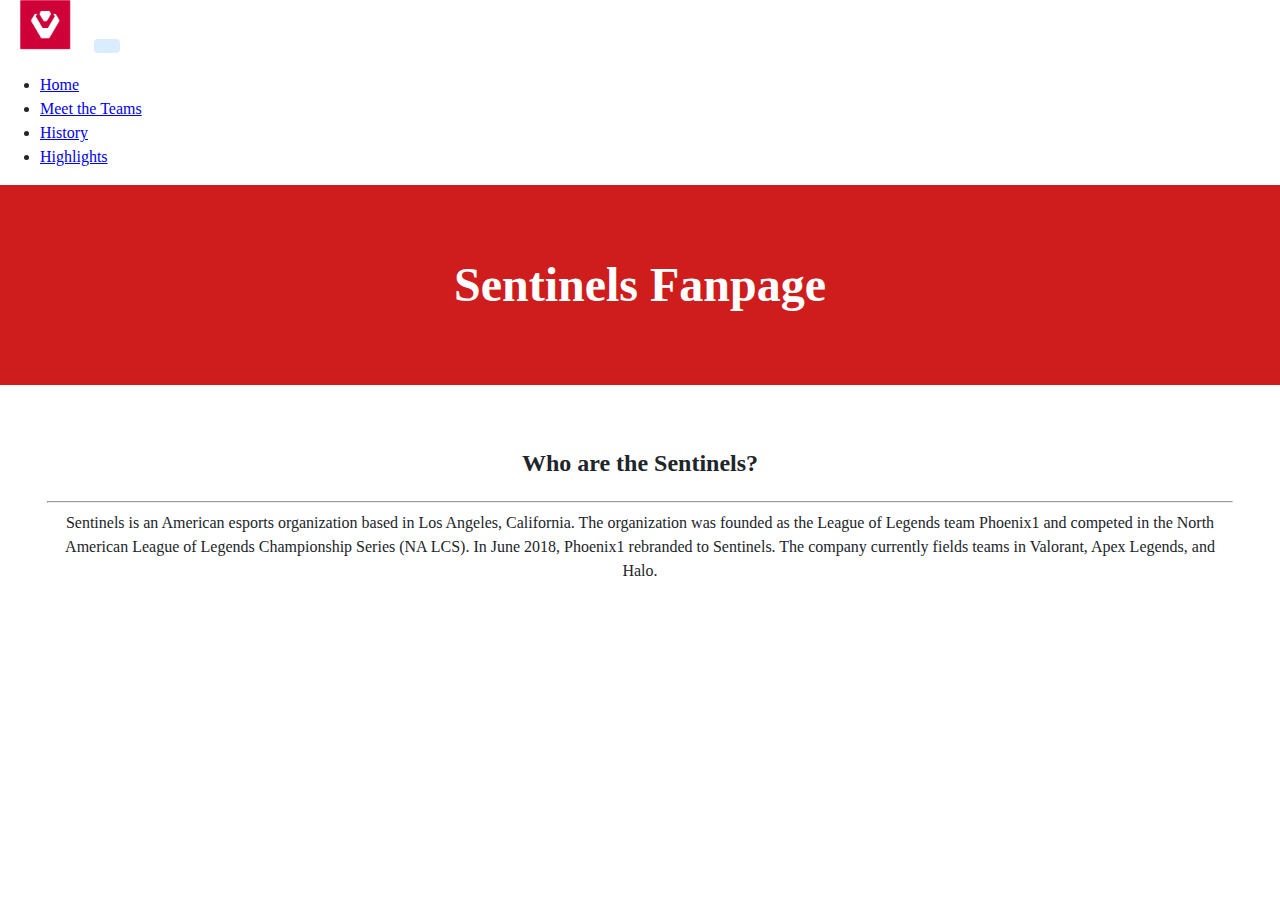
<file: homepage/index.html>
<!DOCTYPE html>

<html lang="en">
    <head>
        <link href="https://cdn.jsdelivr.net/npm/bootstrap@5.2.3/dist/css/bootstrap.min.css" rel="stylesheet" integrity="sha384-rbsA2VBKQhggwzxH7pPCaAqO46MgnOM80zW1RWuH61DGLwZJEdK2Kadq2F9CUG65" crossorigin="anonymous">
        <script src="https://cdn.jsdelivr.net/npm/bootstrap@5.2.3/dist/js/bootstrap.bundle.min.js" integrity="sha384-kenU1KFdBIe4zVF0s0G1M5b4hcpxyD9F7jL+jjXkk+Q2h455rYXK/7HAuoJl+0I4" crossorigin="anonymous"></script>
        <link href="styles.css" rel="stylesheet">
        <meta name="viewport" content="initial-scale=1, width=device-width">
        <title>Sentinels Fanpage</title>
        <nav class="navbar navbar-expand-lg bg-light">
            <div class="container-fluid">
              <a class="navbar-brand" href="index.html"><img src="Logo Main Red.png" alt="Sentinels" style="width:90px;height:50px;"></a>
              <button class="navbar-toggler" type="button" data-bs-toggle="collapse" data-bs-target="#navbarSupportedContent" aria-controls="navbarSupportedContent" aria-expanded="false" aria-label="Toggle navigation">
                <span class="navbar-toggler-icon"></span>
              </button>
              <div class="collapse navbar-collapse" id="navbarSupportedContent">
                <ul class="navbar-nav me-auto mb-2 mb-lg-0">
                  <li class="nav-item">
                    <a class="nav-link active" href="index.html">Home</a>
                  </li>
                  <li class="nav-item">
                    <a class="nav-link" href="meetteam.html">Meet the Teams</a>
                  </li>
                  <li class="nav-item">
                    <a class="nav-link" href="history.html">History</a>
                  </li>
                  <li class="nav-item">
                    <a class="nav-link" href="highlights.html">Highlights</a>
                  </li>
                </ul>
              </div>
            </div>
          </nav>
        <script>

        </script>
    </head>

    <body>

        <div class="header">
            <h1>Sentinels Fanpage</h1>
        </div>

        <div class="container">

            <div class="section centered">
                <h2> Who are the Sentinels? </h2>
                <hr>
                <p1>
                    Sentinels is an American esports organization based in Los Angeles, California.
                    The organization was founded as the League of Legends team Phoenix1 and competed in the North American League of Legends Championship Series (NA LCS).
                    In June 2018, Phoenix1 rebranded to Sentinels.
                    The company currently fields teams in Valorant, Apex Legends, and Halo.
                </p1>
            </div>


        </div>

    </body>

</html>
</file>
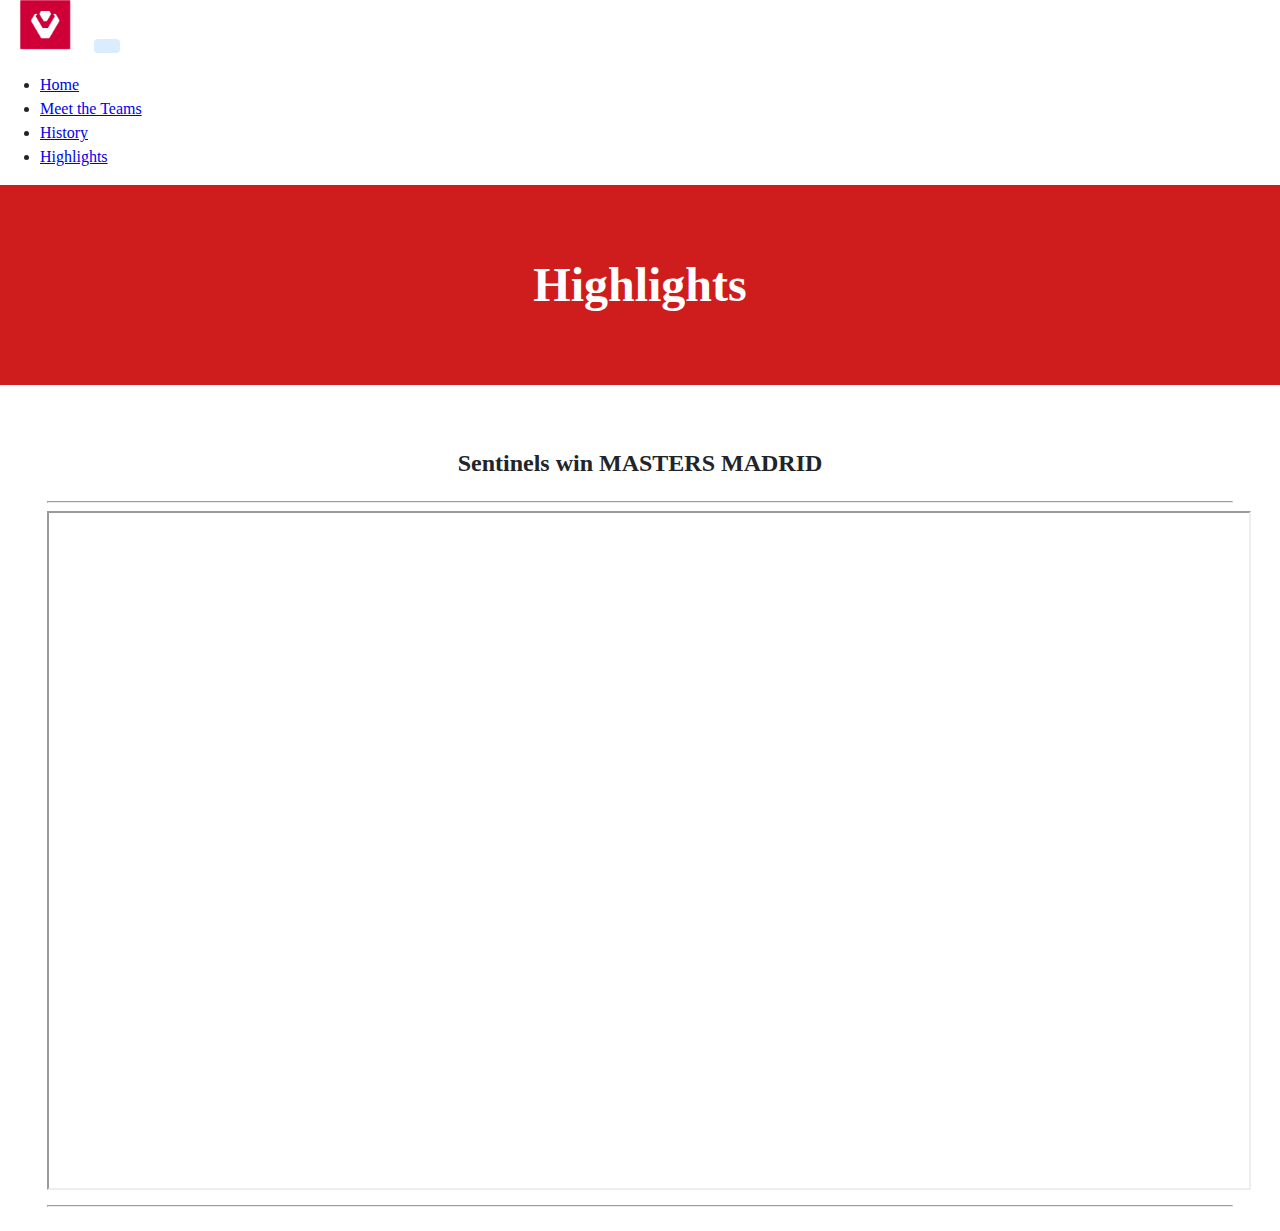
<file: homepage/highlights.html>
<!DOCTYPE html>

<html lang="en">
    <head>
        <link href="https://cdn.jsdelivr.net/npm/bootstrap@5.2.3/dist/css/bootstrap.min.css" rel="stylesheet" integrity="sha384-rbsA2VBKQhggwzxH7pPCaAqO46MgnOM80zW1RWuH61DGLwZJEdK2Kadq2F9CUG65" crossorigin="anonymous">
        <script src="https://cdn.jsdelivr.net/npm/bootstrap@5.2.3/dist/js/bootstrap.bundle.min.js" integrity="sha384-kenU1KFdBIe4zVF0s0G1M5b4hcpxyD9F7jL+jjXkk+Q2h455rYXK/7HAuoJl+0I4" crossorigin="anonymous"></script>
        <link href="styles.css" rel="stylesheet">
        <meta name="viewport" content="initial-scale=1, width=device-width">
        <title>Sentinels Fanpage</title>
        <nav class="navbar navbar-expand-lg bg-light">
            <div class="container-fluid">
              <a class="navbar-brand" href="index.html"><img src="Logo Main Red.png" alt="Sentinels" style="width:90px;height:50px;"></a>
              <button class="navbar-toggler" type="button" data-bs-toggle="collapse" data-bs-target="#navbarSupportedContent" aria-controls="navbarSupportedContent" aria-expanded="false" aria-label="Toggle navigation">
                <span class="navbar-toggler-icon"></span>
              </button>
              <div class="collapse navbar-collapse" id="navbarSupportedContent">
                <ul class="navbar-nav me-auto mb-2 mb-lg-0">
                  <li class="nav-item">
                    <a class="nav-link" href="index.html">Home</a>
                  </li>
                  <li class="nav-item">
                    <a class="nav-link" href="meetteam.html">Meet the Teams</a>
                  </li>
                  <li class="nav-item">
                    <a class="nav-link" href="history.html">History</a>
                  </li>
                  <li class="nav-item">
                    <a class="nav-link active" href="highlights.html">Highlights</a>
                  </li>
                </ul>
              </div>
            </div>
          </nav>
        <script>

        </script>
    </head>

    <body>

        <div class="header">
            <h1>Highlights</h1>
        </div>

        <div class="container">

            <div class="section centered">
                <h2> Sentinels win MASTERS MADRID </h2>
                <hr>
                  <iframe width="1200" height="675" src="https://www.youtube.com/embed/Ic5b8lR-X7E"></iframe>
                <hr>
            </div>

        </div>

    </body>

</html>
</file>
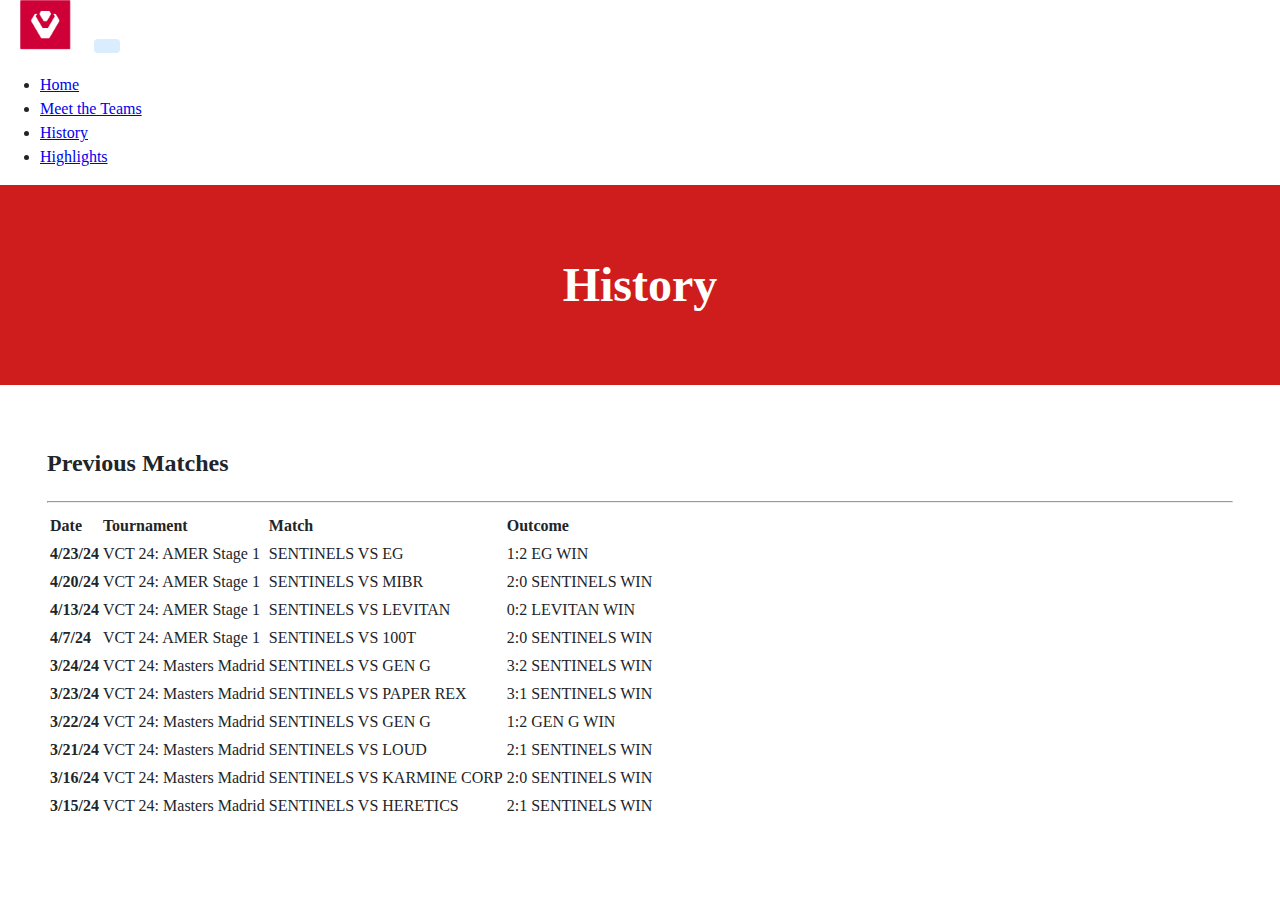
<file: homepage/history.html>
<!DOCTYPE html>

<html lang="en">
    <head>
        <link href="https://cdn.jsdelivr.net/npm/bootstrap@5.2.3/dist/css/bootstrap.min.css" rel="stylesheet" integrity="sha384-rbsA2VBKQhggwzxH7pPCaAqO46MgnOM80zW1RWuH61DGLwZJEdK2Kadq2F9CUG65" crossorigin="anonymous">
        <script src="https://cdn.jsdelivr.net/npm/bootstrap@5.2.3/dist/js/bootstrap.bundle.min.js" integrity="sha384-kenU1KFdBIe4zVF0s0G1M5b4hcpxyD9F7jL+jjXkk+Q2h455rYXK/7HAuoJl+0I4" crossorigin="anonymous"></script>
        <link href="styles.css" rel="stylesheet">
        <meta name="viewport" content="initial-scale=1, width=device-width">
        <title>Sentinels Fanpage</title>
        <nav class="navbar navbar-expand-lg bg-light">
            <div class="container-fluid">
              <a class="navbar-brand" href="index.html"><img src="Logo Main Red.png" alt="Sentinels" style="width:90px;height:50px;"></a>
              <button class="navbar-toggler" type="button" data-bs-toggle="collapse" data-bs-target="#navbarSupportedContent" aria-controls="navbarSupportedContent" aria-expanded="false" aria-label="Toggle navigation">
                <span class="navbar-toggler-icon"></span>
              </button>
              <div class="collapse navbar-collapse" id="navbarSupportedContent">
                <ul class="navbar-nav me-auto mb-2 mb-lg-0">
                  <li class="nav-item">
                    <a class="nav-link" href="index.html">Home</a>
                  </li>
                  <li class="nav-item">
                    <a class="nav-link" href="meetteam.html">Meet the Teams</a>
                  </li>
                  <li class="nav-item">
                    <a class="nav-link active" href="history.html">History</a>
                  </li>
                  <li class="nav-item">
                    <a class="nav-link" href="highlights.html">Highlights</a>
                  </li>
                </ul>
              </div>
            </div>
          </nav>
        <script>

        </script>
    </head>

    <body>

        <div class="header">
            <h1>History</h1>
        </div>

        <div class="container">

            <div class="section">
                <h2> Previous Matches </h2>
                <hr>
                <table class="table">
                  <thead>
                    <tr>
                      <th scope="col">Date</th>
                      <th scope="col">Tournament</th>
                      <th scope="col">Match</th>
                      <th scope="col">Outcome</th>
                    </tr>
                  </thead>
                  <tbody>
                    <tr>
                      <th scope="row">4/23/24</th>
                      <td>VCT 24: AMER Stage 1</td>
                      <td>SENTINELS VS EG</td>
                      <td>1:2 EG WIN</td>
                    </tr>
                    <tr>
                      <th scope="row">4/20/24</th>
                      <td>VCT 24: AMER Stage 1</td>
                      <td>SENTINELS VS MIBR</td>
                      <td>2:0 SENTINELS WIN</td>
                    </tr>
                    <tr>
                      <th scope="row">4/13/24</th>
                      <td>VCT 24: AMER Stage 1</td>
                      <td>SENTINELS VS LEVITAN</td>
                      <td>0:2 LEVITAN WIN</td>
                    </tr>
                    <tr>
                      <th scope="row">4/7/24</th>
                      <td>VCT 24: AMER Stage 1</td>
                      <td>SENTINELS VS 100T</td>
                      <td>2:0 SENTINELS WIN</td>
                    </tr>
                    <tr>
                      <th scope="row">3/24/24</th>
                      <td>VCT 24: Masters Madrid</td>
                      <td>SENTINELS VS GEN G</td>
                      <td>3:2 SENTINELS WIN</td>
                    </tr>
                    <tr>
                      <th scope="row">3/23/24</th>
                      <td>VCT 24: Masters Madrid</td>
                      <td>SENTINELS VS PAPER REX</td>
                      <td>3:1 SENTINELS WIN</td>
                    </tr>
                    <tr>
                      <th scope="row">3/22/24</th>
                      <td>VCT 24: Masters Madrid</td>
                      <td>SENTINELS VS GEN G</td>
                      <td>1:2 GEN G WIN</td>
                    </tr>
                    <tr>
                      <th scope="row">3/21/24</th>
                      <td>VCT 24: Masters Madrid</td>
                      <td>SENTINELS VS LOUD</td>
                      <td>2:1 SENTINELS WIN</td>
                    </tr>
                    <tr>
                      <th scope="row">3/16/24</th>
                      <td>VCT 24: Masters Madrid</td>
                      <td>SENTINELS VS KARMINE CORP</td>
                      <td>2:0 SENTINELS WIN</td>
                    </tr>
                    <tr>
                      <th scope="row">3/15/24</th>
                      <td>VCT 24: Masters Madrid</td>
                      <td>SENTINELS VS HERETICS</td>
                      <td>2:1 SENTINELS WIN</td>
                    </tr>
                  </tbody>
                </table>
            </div>

        </div>

    </body>

</html>
</file>
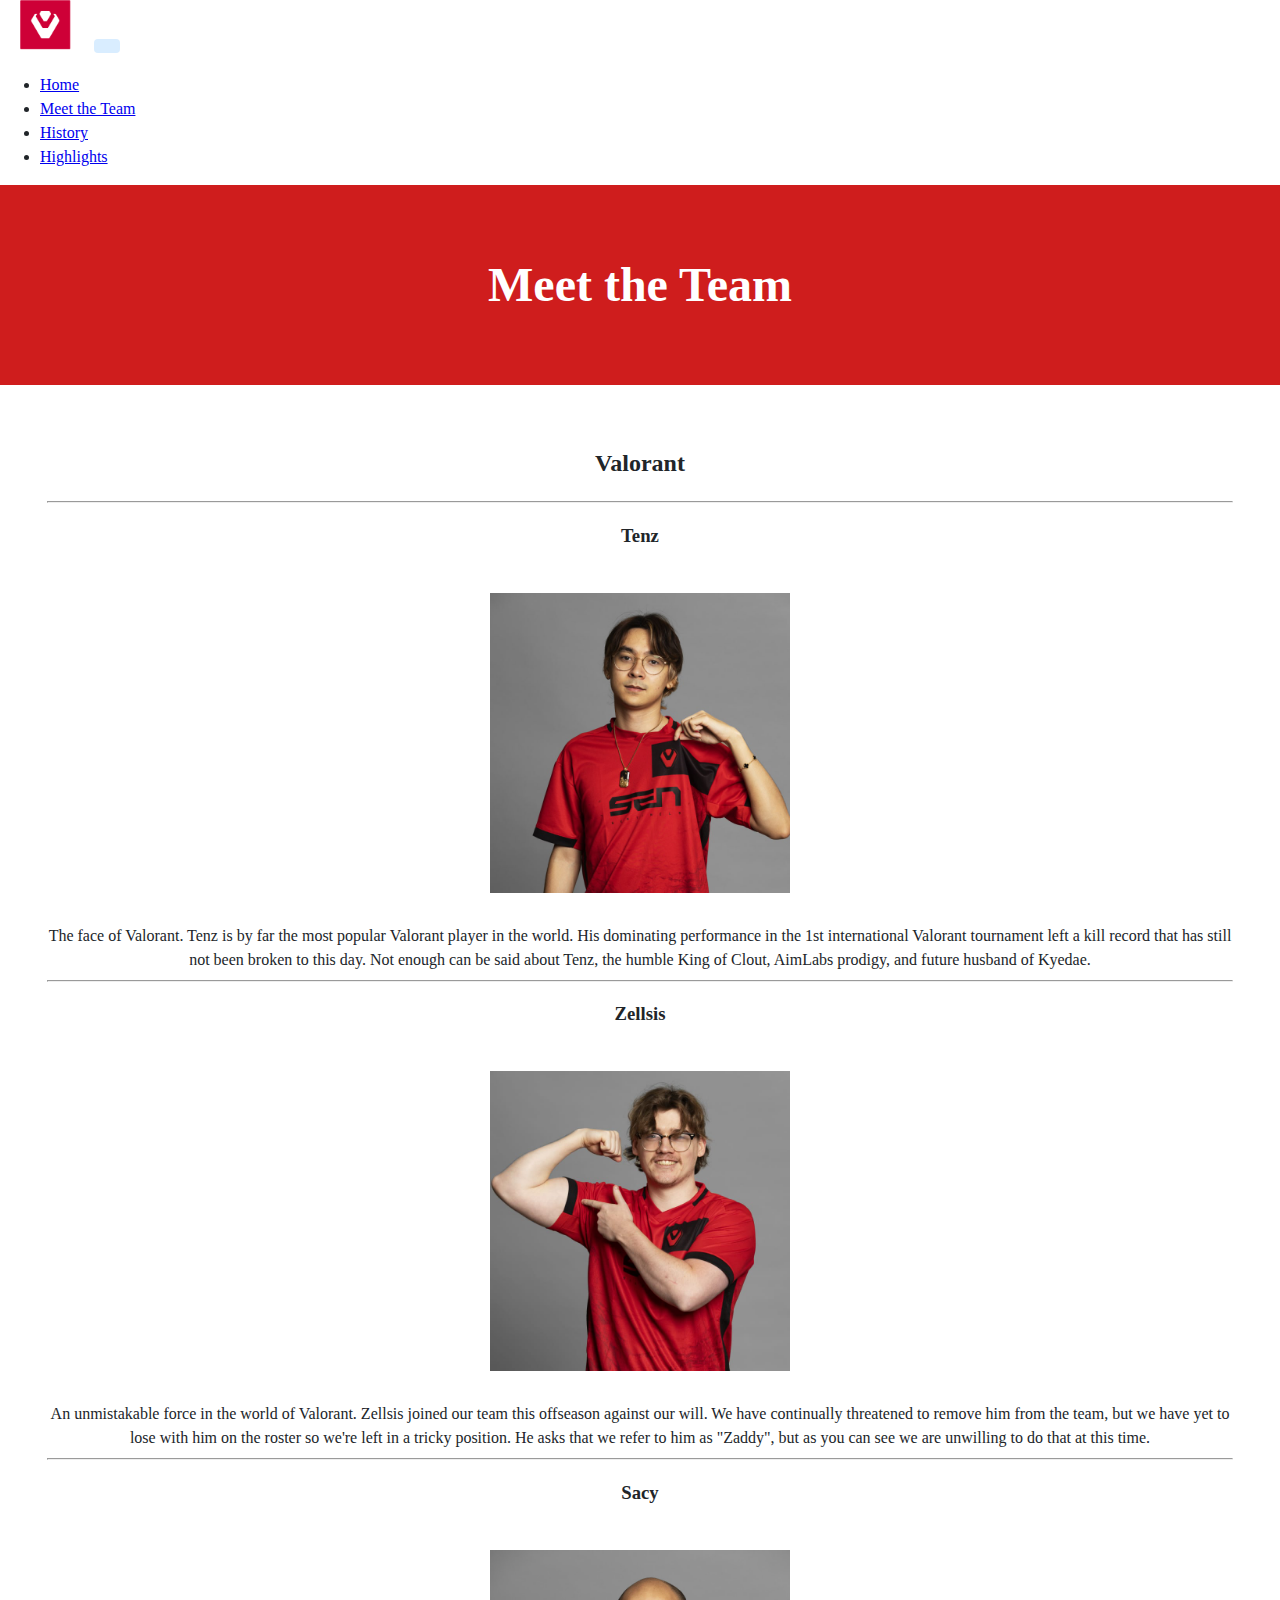
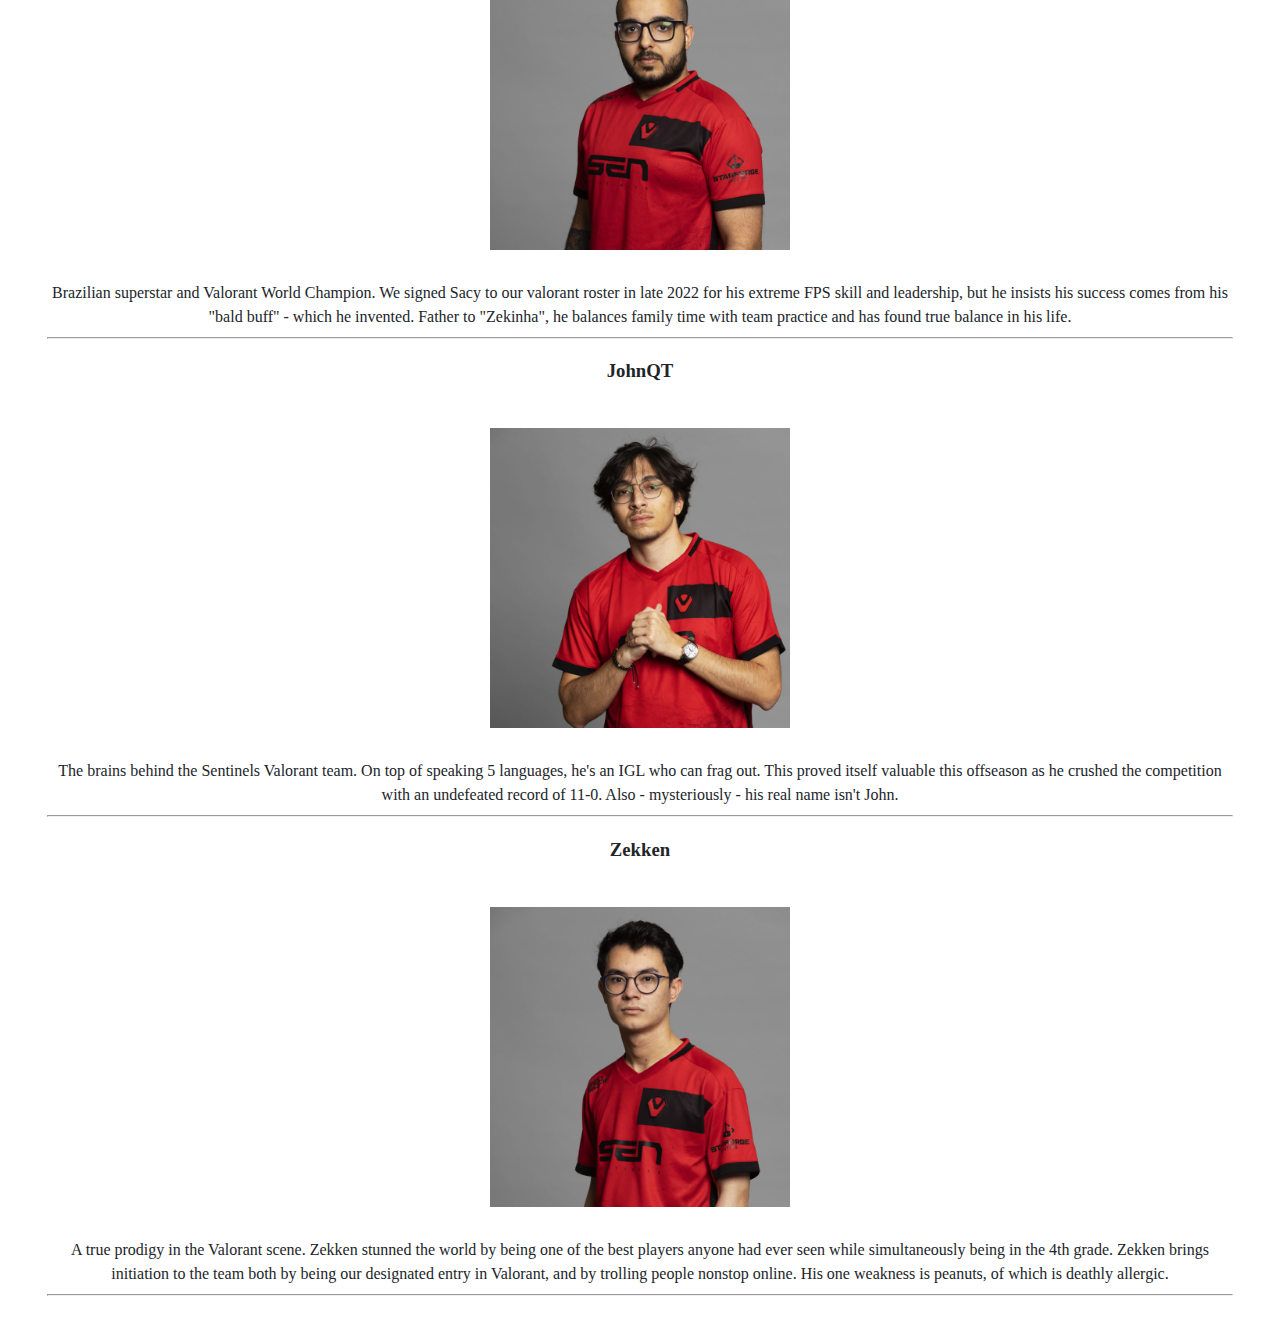
<file: homepage/meetteam.html>
<!DOCTYPE html>

<html lang="en">
    <head>
        <link href="https://cdn.jsdelivr.net/npm/bootstrap@5.2.3/dist/css/bootstrap.min.css" rel="stylesheet" integrity="sha384-rbsA2VBKQhggwzxH7pPCaAqO46MgnOM80zW1RWuH61DGLwZJEdK2Kadq2F9CUG65" crossorigin="anonymous">
        <script src="https://cdn.jsdelivr.net/npm/bootstrap@5.2.3/dist/js/bootstrap.bundle.min.js" integrity="sha384-kenU1KFdBIe4zVF0s0G1M5b4hcpxyD9F7jL+jjXkk+Q2h455rYXK/7HAuoJl+0I4" crossorigin="anonymous"></script>
        <link href="styles.css" rel="stylesheet">
        <meta name="viewport" content="initial-scale=1, width=device-width">
        <title>Sentinels Fanpage</title>
        <nav class="navbar navbar-expand-lg bg-light">
            <div class="container-fluid">
              <a class="navbar-brand" href="index.html"><img src="Logo Main Red.png" alt="Sentinels" style="width:90px;height:50px;"></a>
              <button class="navbar-toggler" type="button" data-bs-toggle="collapse" data-bs-target="#navbarSupportedContent" aria-controls="navbarSupportedContent" aria-expanded="false" aria-label="Toggle navigation">
                <span class="navbar-toggler-icon"></span>
              </button>
              <div class="collapse navbar-collapse" id="navbarSupportedContent">
                <ul class="navbar-nav me-auto mb-2 mb-lg-0">
                  <li class="nav-item">
                    <a class="nav-link" href="index.html">Home</a>
                  </li>
                  <li class="nav-item">
                    <a class="nav-link active" href="meetteam.html">Meet the Team</a>
                  </li>
                  <li class="nav-item">
                    <a class="nav-link" href="history.html">History</a>
                  </li>
                  <li class="nav-item">
                    <a class="nav-link" href="highlights.html">Highlights</a>
                  </li>
                </ul>
              </div>
            </div>
          </nav>
        <script>

        </script>
    </head>

    <body>

        <div class="header">
            <h1>Meet the Team</h1>
        </div>

        <div class="container">

            <div class="section centered">

                <h2> Valorant </h2>

                <hr>
                <h3>Tenz</h3>
                <br>
                <img src="tenz.jpg" alt="Tenz photo" style="width:300px;height:300px;">
                <br><br>
                <p1>
                    The face of Valorant. Tenz is by far the most popular Valorant player in the world. His dominating performance in the 1st international Valorant tournament left a kill record that has still not been broken to this day. Not enough can be said about Tenz, the humble King of Clout, AimLabs prodigy, and future husband of Kyedae.
                </p1>

                <hr>
                <h3>Zellsis</h3>
                <br>
                <img src="zellsis.jpg" alt="Zellsis photo" style="width:300px;height:300px;">
                <br><br>
                <p1>
                    An unmistakable force in the world of Valorant. Zellsis joined our team this offseason against our will. We have continually threatened to remove him from the team, but we have yet to lose with him on the roster so we're left in a tricky position. He asks that we refer to him as "Zaddy", but as you can see we are unwilling to do that at this time.
                </p1>

                <hr>
                <h3>Sacy</h3>
                <br>
                <img src="sacy.jpg" alt="Sacy photo" style="width:300px;height:300px;">
                <br><br>
                <p1>
                    Brazilian superstar and Valorant World Champion. We signed Sacy to our valorant roster in late 2022 for his extreme FPS skill and leadership, but he insists his success comes from his "bald buff" - which he invented. Father to "Zekinha", he balances family time with team practice and has found true balance in his life.
                </p1>

                <hr>
                <h3>JohnQT</h3>
                <br>
                <img src="johnqt.jpg" alt="JohnQT photo" style="width:300px;height:300px;">
                <br><br>
                <p1>
                    The brains behind the Sentinels Valorant team. On top of speaking 5 languages, he's an IGL who can frag out. This proved itself valuable this offseason as he crushed the competition with an undefeated record of 11-0. Also - mysteriously - his real name isn't John.
                </p1>

                <hr>
                <h3>Zekken</h3>
                <br>
                <img src="zekken.jpg" alt="Zekken photo" style="width:300px;height:300px;">
                <br><br>
                <p1>
                    A true prodigy in the Valorant scene. Zekken stunned the world by being one of the best players anyone had ever seen while simultaneously being in the 4th grade. Zekken brings initiation to the team both by being our designated entry in Valorant, and by trolling people nonstop online. His one weakness is peanuts, of which is deathly allergic.
                </p1>
                <hr>

            </div>

        </div>

    </body>

</html>
</file>
<file: homepage/styles.css>
body {
    background-color: #fff;
    color: #212529;
    font-size: 1rem;
    font-weight: 400;
    line-height: 1.5;
    margin: 0;
    text-align: left;
}


.container {
    margin-left: auto;
    margin-right: auto;
    padding-left: 15px;
    padding-right: 15px;
}

.header {
    background-color: #cf1d1d;
    color: #fff;
    margin-bottom: 2rem;
    padding: 2rem 1rem;
    text-align: center;
}

.section {
    padding: 0.5rem 2rem 1rem 2rem;
}

.section.centered {
    text-align: center;
}

.section:hover {
    background-color: #f5f5f5;
    transition: color 2s ease-in-out, background-color 0.15s ease-in-out;
}

h1 {
    font-family: "Times New Roman", Times, serif;
    font-size: 48px;
}

button, input[type="submit"] {
    background-color: #d9edff;
    border: 1px solid transparent;
    border-radius: 0.25rem;
    font-size: 0.95rem;
    font-weight: 400;
    line-height: 1.5;
    padding: 0.375rem 0.75rem;
    text-align: center;
    transition: color 0.15s ease-in-out, background-color 0.15s ease-in-out, border-color 0.15s ease-in-out, box-shadow 0.15s ease-in-out;
    vertical-align: middle;
}


input[type="text"] {
    line-height: 1.8;
    width: 25%;
}

input[type="text"]:hover {
    background-color: #f5f5f5;
    transition: color 2s ease-in-out, background-color 0.15s ease-in-out;
}
</file>
